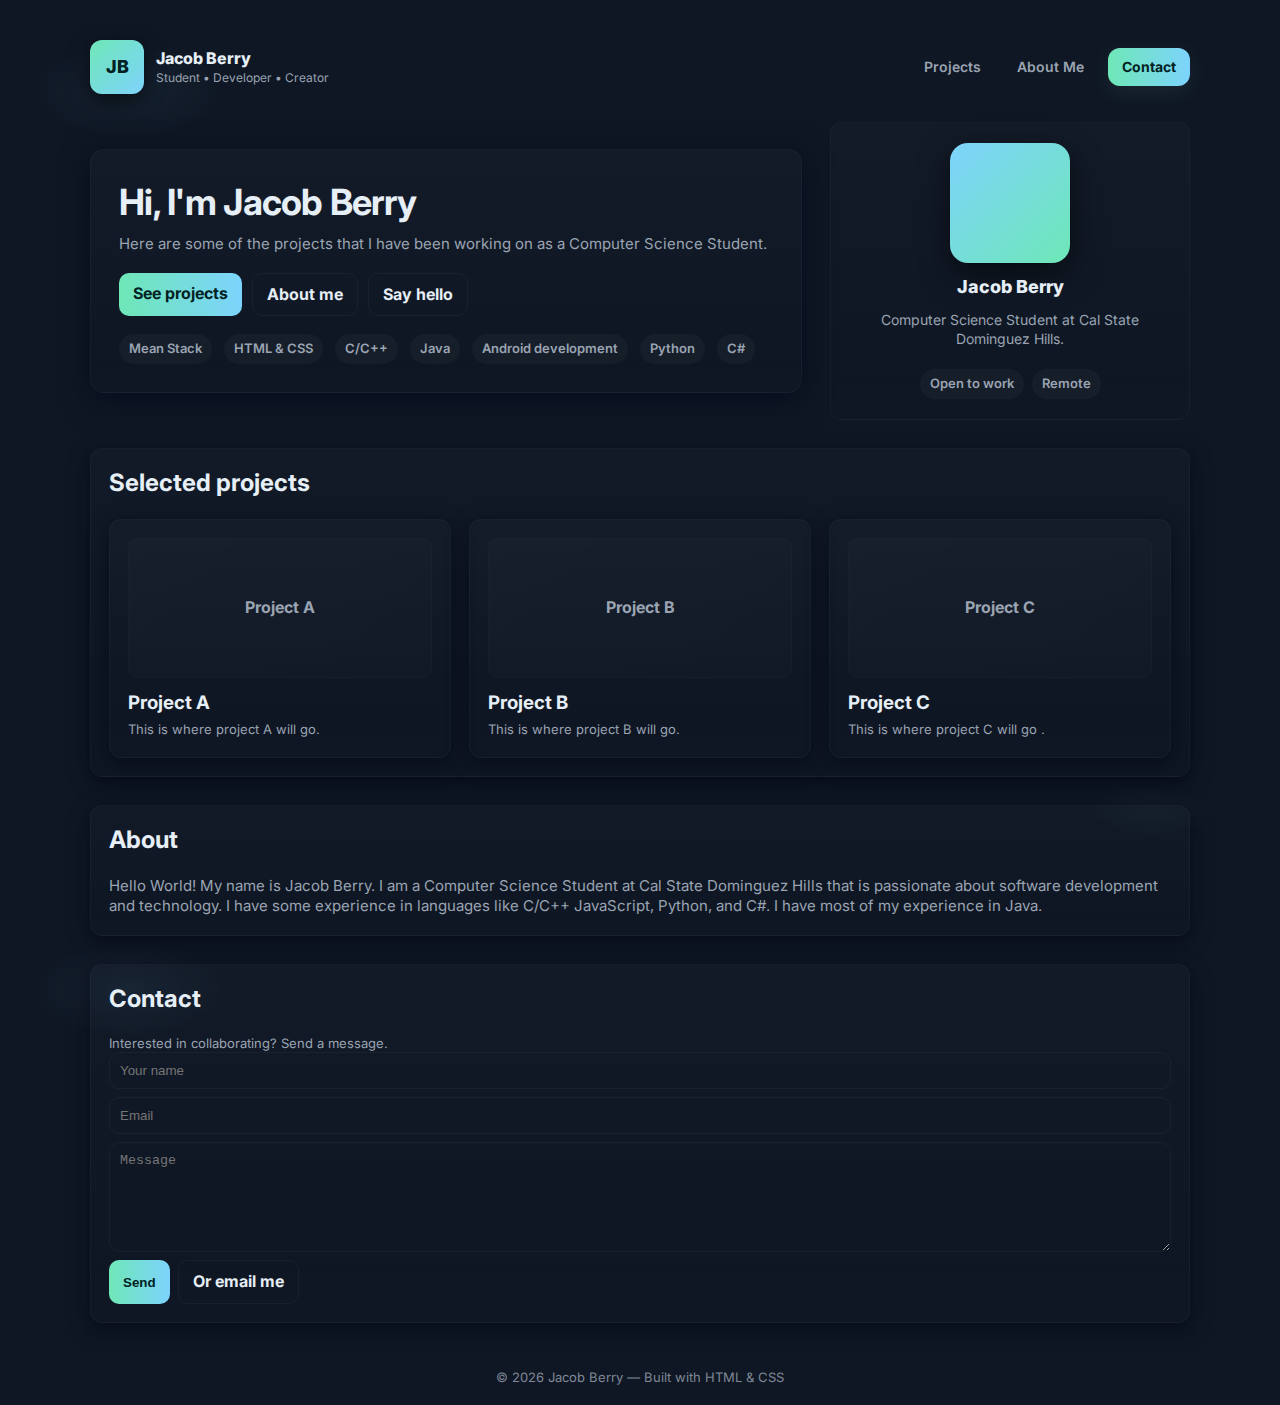
<file: HomePage.HTML>
<!doctype html>
<html lang="en">
<head>
    <meta charset="utf-8" />
    <meta name="viewport" content="width=device-width,initial-scale=1" />
    <title>Home — Portfolio</title>
    <meta name="description" content="Personal portfolio — projects, about, and contact." />
    <link rel="preconnect" href="https://fonts.gstatic.com" crossorigin />
    <link href="https://fonts.googleapis.com/css2?family=Inter:wght@300;400;600;800&display=swap" rel="stylesheet" />
    <style>
        :root{
            --bg:#0f1724;
            --card:#0b1220;
            --muted:#9aa4b2;
            --accent:#6ee7b7;
            --accent-2:#7dd3fc;
            --glass: rgba(255,255,255,0.03);
            --radius:14px;
            color-scheme: dark;
        }
        *{box-sizing:border-box}
        html,body{height:100%}
        body{
            margin:0;
            font-family:Inter,system-ui,-apple-system,"Segoe UI",Roboto,"Helvetica Neue",Arial;
            background:
                radial-gradient(1200px 600px at 10% 10%, rgba(125,211,252,0.06), transparent 8%),
                radial-gradient(900px 400px at 90% 90%, rgba(110,231,183,0.03), transparent 7%),
                var(--bg);
            color:#e6eef6;
            -webkit-font-smoothing:antialiased;
            -moz-osx-font-smoothing:grayscale;
            padding:40px;
            line-height:1.35;
        }

        .wrap{
            max-width:1100px;
            margin:0 auto;
            display:grid;
            grid-template-columns: 1fr;
            gap:28px;
        }

        header{
            display:flex;
            justify-content:space-between;
            align-items:center;
            gap:16px;
        }
        .brand{
            display:flex;
            gap:12px;
            align-items:center;
            text-decoration:none;
            color:inherit;
        }
        .logo{
            width:54px;height:54px;border-radius:12px;
            background:linear-gradient(135deg,var(--accent),var(--accent-2));
            display:flex;align-items:center;justify-content:center;
            font-weight:800;color:#022; font-size:18px;
            box-shadow: 0 6px 20px rgba(0,0,0,0.6), inset 0 -6px 18px rgba(255,255,255,0.03);
        }
        nav{display:flex;gap:12px;align-items:center}
        nav a{
            color:var(--muted);
            text-decoration:none;
            padding:8px 12px;
            border-radius:10px;
            font-weight:600;
            transition:all .18s ease;
            font-size:14px;
        }
        nav a:hover{color: #fff; background:var(--glass)}
        .cta{
            background:linear-gradient(90deg,var(--accent),var(--accent-2));
            color:#022;
            padding:10px 14px;border-radius:12px;font-weight:700;
            box-shadow:0 6px 20px rgba(109,166,146,0.12);
        }

        main{
            display:grid;
            gap:28px;
        }

        .hero{
            display:grid;
            grid-template-columns: 1fr 360px;
            gap:28px;
            align-items:center;
        }
        .hero-card{
            padding:28px;
            background:linear-gradient(180deg, rgba(255,255,255,0.02), transparent);
            border-radius:var(--radius);
            box-shadow: 0 6px 30px rgba(2,6,23,0.65);
            border: 1px solid rgba(255,255,255,0.03);
        }
        h1{font-size:36px;margin:0 0 8px 0;letter-spacing:-0.02em}
        p.lead{margin:0;color:var(--muted);font-size:15px}
        .hero-actions{margin-top:18px;display:flex;gap:10px;flex-wrap:wrap}
        .btn{
            padding:10px 14px;border-radius:10px;text-decoration:none;font-weight:700;
            color:inherit;background:transparent;border:1px solid rgba(255,255,255,0.04);
        }
        .btn.primary{background:linear-gradient(90deg,var(--accent),var(--accent-2));color:#022;border:0}

        .profile{
            padding:20px;border-radius:12px;background:linear-gradient(180deg, rgba(255,255,255,0.02), transparent);
            display:flex;flex-direction:column;align-items:center;gap:12px;border:1px solid rgba(255,255,255,0.03);
        }
        .avatar{
            width:120px;height:120px;border-radius:18px;background:linear-gradient(135deg,var(--accent-2),var(--accent));
            display:block;flex-shrink:0;
            box-shadow: 0 10px 30px rgba(0,0,0,0.55);
        }
        .meta{color:var(--muted);font-size:14px;text-align:center}
        .chips{display:flex;gap:8px;flex-wrap:wrap;justify-content:center}
        .chip{background:rgba(255,255,255,0.03);padding:6px 10px;border-radius:999px;font-weight:600;font-size:13px;color:var(--muted)}
        
        .grid{
            display:grid;
            grid-template-columns:repeat(3,1fr);
            gap:18px;
        }
        @media (max-width:980px){
            .hero{grid-template-columns: 1fr;}
            .grid{grid-template-columns:repeat(2,1fr)}
            body{padding:24px}
            .wrap{gap:18px}
        }
        @media (max-width:640px){
            .grid{grid-template-columns:1fr}
            nav{display:none}
            header{align-items:flex-start}
        }

        .card{
            padding:18px;border-radius:12px;background:linear-gradient(180deg, rgba(255,255,255,0.015), transparent);
            border:1px solid rgba(255,255,255,0.03);
            box-shadow: 0 6px 20px rgba(3,6,15,0.6);
        }
        .project-thumb{
            height:140px;border-radius:10px;background:linear-gradient(135deg, rgba(255,255,255,0.02), rgba(255,255,255,0.01));
            display:flex;align-items:center;justify-content:center;color:var(--muted);font-weight:700;margin-bottom:12px;border:1px solid rgba(255,255,255,0.02)
        }
        .project-title{font-weight:700;margin:0 0 6px 0}
        .project-desc{color:var(--muted);font-size:13px;margin:0}

        footer{opacity:0.8;color:var(--muted);font-size:13px;padding:18px 0;text-align:center}

        /* subtle focus styles */
        a:focus, button:focus, input:focus, textarea:focus {outline:2px solid rgba(125,211,252,0.12);outline-offset:2px}
        
        /* simple form */
        form{display:grid;gap:8px}
        input, textarea{
            background:transparent;border:1px solid rgba(255,255,255,0.04);color:inherit;padding:10px;border-radius:10px;
        }
        textarea{min-height:110px;resize:vertical}
    </style>
</head>
<body>
    <div class="wrap">
        <header>
            <a class="brand" href="#" aria-label="Home">
                <div class="logo">JB</div>
                <div>
                    <div style="font-weight:800">Jacob Berry</div>
                    <div style="font-size:12px;color:var(--muted)">Student • Developer • Creator</div>
                </div>
            </a>

            <nav aria-label="Primary">
                <a href="#work">Projects</a>
                <a href="#about">About Me</a>
                <a href="#contact" class="cta">Contact</a>
            </nav>
        </header>

        <main>
            <section class="hero">
                <div class="hero-card">
                    <h1>Hi, I'm Jacob Berry</h1>
                    <p class="lead">Here are some of the projects that I have been working on as a Computer Science Student.</p>

                    <div class="hero-actions">
                        <a class="btn primary" href="#work">See projects</a>
                        <a class="btn" href="#about">About me</a>
                        <a class="btn" href="mailto:you@example.com">Say hello</a>
                    </div>

                    <div style="margin-top:18px;display:flex;gap:12px;flex-wrap:wrap">
                        <div class="chip">Mean Stack</div>
                        <div class="chip">HTML & CSS</div>
                        <div class="chip">C/C++</div>
                        <div class="chip">Java</div>
                        <div class="chip">Android development</div>
                        <div class="chip">Python</div>
                        <div class="chip">C#</div>
                    </div>
                </div>

                <aside class="profile" aria-labelledby="profile-name">
                    <div class="avatar" role="img" aria-label="Avatar placeholder"></div>
                    <div id="profile-name" style="font-weight:800;font-size:18px">Jacob Berry</div>
                    <div class="meta">Computer Science Student at Cal State Dominguez Hills.</div>
                    <div class="chips" style="margin-top:8px">
                        <div class="chip">Open to work</div>
                        <div class="chip">Remote</div>
                    </div>
                </aside>
            </section>

            <section id="work" class="card">
                <h2 style="margin-top:0">Selected projects</h2>
                <div class="grid" role="list">
                    <article class="card" role="listitem">
                        <div class="project-thumb">Project A</div>
                        <h3 class="project-title">Project A</h3>
                        <p class="project-desc">This is where project A will go.</p>
                    </article>

                    <article class="card" role="listitem">
                        <div class="project-thumb">Project B</div>
                        <h3 class="project-title">Project B</h3>
                        <p class="project-desc">This is where project B will go.</p>
                    </article>

                    <article class="card" role="listitem">
                        <div class="project-thumb">Project C</div>
                        <h3 class="project-title">Project C</h3>
                        <p class="project-desc">This is where project C will go .</p>
                    </article>
                </div>
            </section>

            <section id="about" class="card">
                <h2 style="margin-top:0">About</h2>
                <p class="lead">Hello World! My name is Jacob Berry. I am a Computer Science Student at Cal State Dominguez Hills that is passionate about software development and technology. I have some experience in languages like C/C++ JavaScript, Python, and C#. I have most of my experience in Java. </p>
            </section>

            <section id="contact" class="card">
                <h2 style="margin-top:0">Contact</h2>
                <p class="project-desc">Interested in collaborating? Send a message.</p>
                <form action="#" onsubmit="event.preventDefault(); alert('Thanks — message submitted (demo)')">
                    <input type="text" name="name" placeholder="Your name" required />
                    <input type="email" name="email" placeholder="Email" required />
                    <textarea name="message" placeholder="Message" required></textarea>
                    <div style="display:flex;gap:8px">
                        <button class="btn primary" type="submit">Send</button>
                        <a class="btn" href="mailto:you@example.com">Or email me</a>
                    </div>
                </form>
            </section>

            <footer>
                © <span id="year"></span> Jacob Berry — Built with HTML & CSS
            </footer>
        </main>
    </div>

    <script>
        // small helpers
        document.getElementById('year').textContent = new Date().getFullYear();
    </script>
</body>
</html>
</file>
